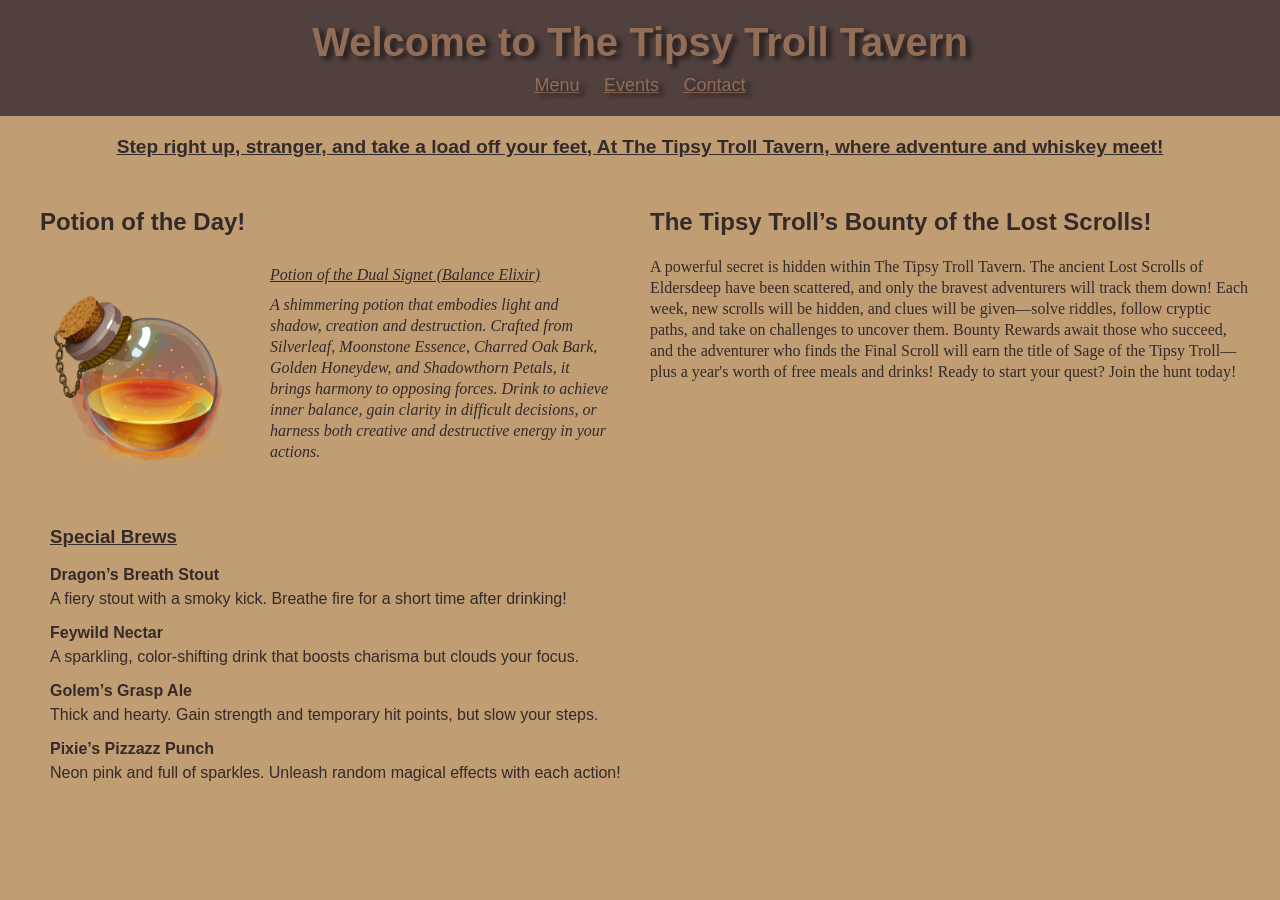
<file: index.html>
<!DOCTYPE html>
<html lang="en">
  <head>
    <meta charset="UTF-8" />
    <meta name="viewport" content="width=device-width, initial-scale=1.0" />
    <title>The Tipsy Troll Tavern</title>
    <link rel="stylesheet" href="style.css" />
  </head>
  <body>
    <header>
      <h1>Welcome to The Tipsy Troll Tavern</h1>
      <nav>
        <a href="#menu">Menu</a> <a href="#events">Events</a>
        <a href="#contact">Contact</a>
      </nav>
    </header>
    <main>
      <p>
        Step right up, stranger, and take a load off your feet, At The Tipsy
        Troll Tavern, where adventure and whiskey meet!
      </p>
      <!-- New wrapper for potion and announcement -->
      <section class="potion-announcement-wrapper">
        <div class="potion">
          <!-- Main Title -->
          <h2 class="potion-title">Potion of the Day!</h2>
          <!-- Potion Image and Description (side by side) -->
          <div class="potion-header">
            <img class="potion" src="img/potion.png" alt="Potion" />
            <div class="potion-description">
              <!-- Potion Type Decription-->
              <p class="potion-type">
                Potion of the Dual Signet (Balance Elixir)
              </p>
              <p class="potion-type-description">
                A shimmering potion that embodies light and shadow, creation and
                destruction. Crafted from Silverleaf, Moonstone Essence, Charred
                Oak Bark, Golden Honeydew, and Shadowthorn Petals, it brings
                harmony to opposing forces. Drink to achieve inner balance, gain
                clarity in difficult decisions, or harness both creative and
                destructive energy in your actions.
              </p>
            </div>
          </div>
        </div>
        <!-- Special announcement to the right of potion -->
        <div class="special-announcement">
          <h2 class="announcement-title">
            The Tipsy Troll’s Bounty of the Lost Scrolls!
          </h2>
          <p class="announcement">
            A powerful secret is hidden within The Tipsy Troll Tavern. The
            ancient Lost Scrolls of Eldersdeep have been scattered, and only the
            bravest adventurers will track them down! Each week, new scrolls
            will be hidden, and clues will be given—solve riddles, follow
            cryptic paths, and take on challenges to uncover them. Bounty
            Rewards await those who succeed, and the adventurer who finds the
            Final Scroll will earn the title of Sage of the Tipsy Troll—plus a
            year's worth of free meals and drinks! Ready to start your quest?
            Join the hunt today!
            <!-- Join the hunt today is a link continuing to a new page with information about the event -->
          </p>
        </div>
      </section>
      <section class="brews-showcase">
        <h3 class="brew-title">Special Brews</h3>
        <div class="brew-container">
          <div class="brew-item">
            <h4 class="brew-name">Dragon’s Breath Stout</h4>
            <p>
              A fiery stout with a smoky kick. Breathe fire for a short time
              after drinking!
            </p>
          </div>
          <div class="brew-item">
            <h4 class="brew-name">Feywild Nectar</h4>
            <p>
              A sparkling, color-shifting drink that boosts charisma but clouds
              your focus.
            </p>
          </div>
          <div class="brew-item">
            <h4 class="brew-name">Golem’s Grasp Ale</h4>
            <p>
              Thick and hearty. Gain strength and temporary hit points, but slow
              your steps.
            </p>
          </div>
          <div class="brew-item">
            <h4 class="brew-name">Pixie’s Pizzazz Punch</h4>
            <p>
              Neon pink and full of sparkles. Unleash random magical effects
              with each action!
            </p>
          </div>
          <div class="brew-item">
            <h4 class="brew-name">Moonlit Mead</h4>
            <p>
              A glowing mead that heals and grants darkvision, perfect for night
              adventurers.
            </p>
          </div>
          <div class="brew-item">
            <h4 class="brew-name">Druid’s Draught</h4>
            <p>
              Fresh and herbal. Gain the ability to command nature and entangle
              your foes.
            </p>
          </div>
          <div class="brew-item">
            <h4 class="brew-name">Blackout Brew</h4>
            <p>
              A dark, intoxicating brew. Gain courage... but risk falling
              unconscious!
            </p>
          </div>
          <div class="brew-item">
            <h4 class="brew-name">Elixir of Eternal Laughter</h4>
            <p>
              A golden, bubbly drink that forces laughter and a few quirky
              advantages.
            </p>
          </div>
          <div class="brew-item">
            <h4 class="brew-name">Vampire’s Veil</h4>
            <p>
              A dark red cocktail that grants stealth but makes you vanish in
              reflections.
            </p>
          </div>
        </div>
      </section>
    </main>
    <footer>
      <p></p>
    </footer>
  </body>
</html>
</file>
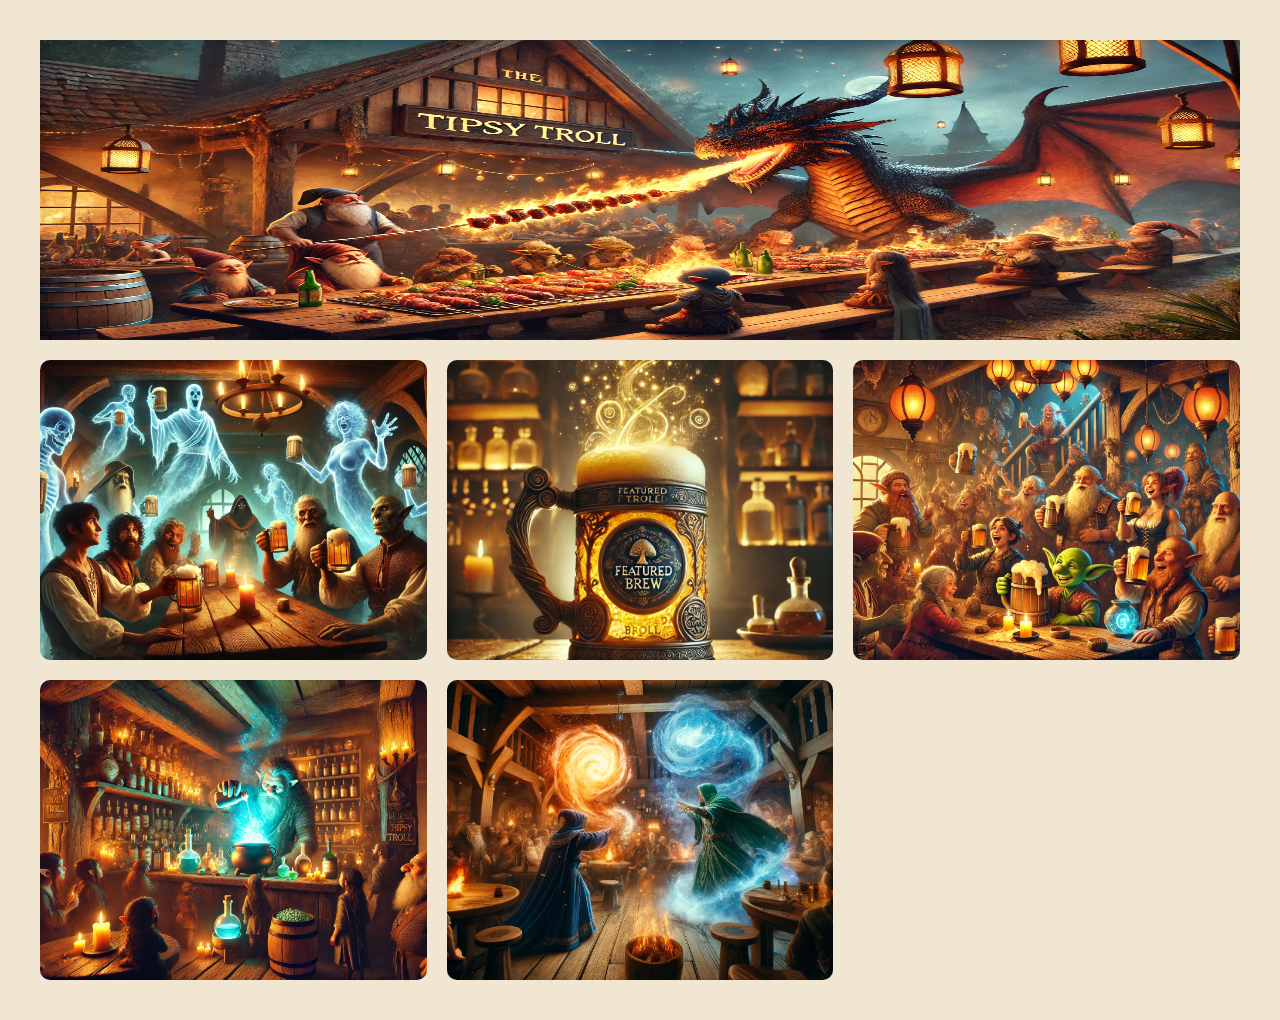
<file: gallery.html>
<!DOCTYPE html>
<html lang="en">
  <head>
    <meta charset="UTF-8" />
    <meta name="viewport" content="width=device-width, initial-scale=1.0" />
    <title>Gallery</title>
    <link rel="stylesheet" href="links.css" />
  </head>
  <body>
    <section class="photo-gallery">
      <img
        src="images/dragon-bbq.webp"
        alt="Dragon BBQ"
        class="featured-photo"
      />
      <img src="images/ghost-drink.png" alt="Ghost drink" class="photo-item" />

      <img
        src="images/featured-brew.webp"
        alt="Featured Brew"
        class="photo-item"
      />
      <img src="images/happy-hour.webp" alt="Happy Hour" class="photo-item" />
      <img
        src="images/potion-mixing.webp"
        alt="Potion Mixing"
        class="photo-item"
      />
      <img src="images/wizard-duel.webp" alt="Wizard Duel" class="photo-item" />
    </section>
  </body>
</html>
</file>
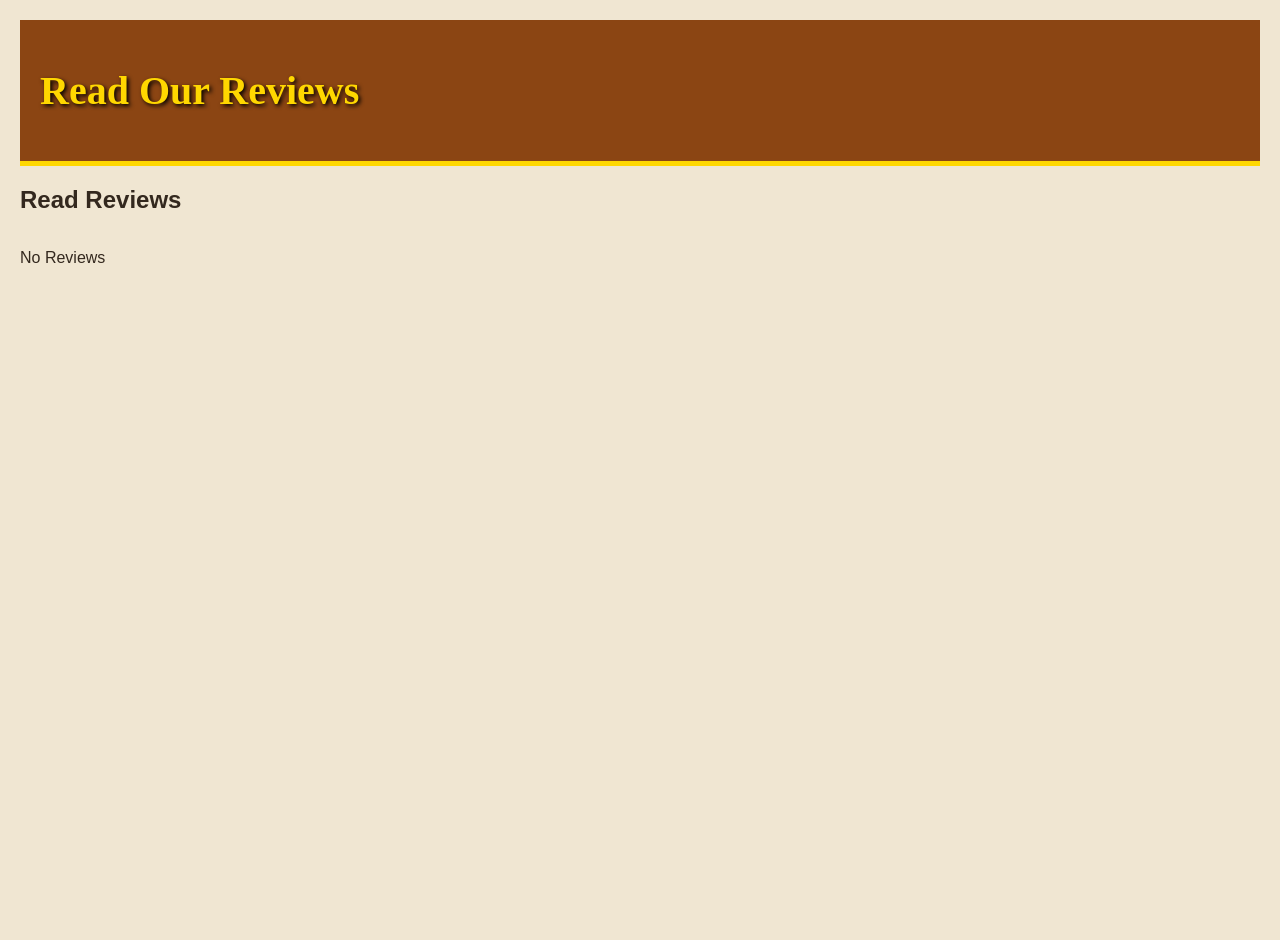
<file: reviews.html>
<!DOCTYPE html>
<html lang="en">
  <head>
    <meta charset="UTF-8" />
    <meta name="viewport" content="width=device-width, initial-scale=1.0" />
    <title>Reviews</title>
    <link rel="stylesheet" href="links.css" />
  </head>
  <header>
    <h1>Read Our Reviews</h1>
  </header>
  <body>
    <h2>Read Reviews</h2>
    <p>No Reviews</p>
  </body>
</html>
</file>
<file: style.css>
*{
  margin: 0;
  padding: 0;
  box-sizing: border-box;
}
body {
    font-family: arial, sans-serif;
    background-color: #c09d73;
    color: #342a29;
  }

  header {
    background-color: #50403e;
    color: #936e57;
    padding: 20px;
    text-align: center;
    text-shadow: 5px 3px 5px rgba(0, 0, 0, 0.551);
    justify-content: center;
    align-items: center;
    align-content: center;
  }

  h1 {
    font-size: 2.5em;
    padding-bottom: 10px;
  }

  nav a {
    color: #936e57;
    text-decoration: underline;
    margin: 0 10px;
    font-size: large;
    font-weight: 300;
  }

  main {
    padding: 20px;
  }

  button {
    background-color: #7d7662;
    color: #936e57;
    padding: 10px 20px;
    border: none;
    cursor: pointer;
  }

  input[type="text"] {
    padding: 10px;
    width: 200px;
  }

  main > p:first-of-type { /* Selects only the P tag directly after Main */
    text-decoration: underline;
    display: flex;
    align-items: center;
    justify-content: center;
    align-content: center;
    font-size: larger;
    font-weight: 600;
    margin-bottom: 50px;
  }

  .potion-announcement-wrapper {
    display: flex;
    width: 100%;
    flex-direction: row; /* Place the potion section and announcement on the same line */
    gap: 70px; /* Space between potion and announcement */
    justify-content: space-evenly;
  }

  .potion {
    display: flex;
    flex-direction: column; /* Stack the potion title and image/description vertically */
    gap: 20px; /* Space between title and image/description */
  }

  .potion-title{
  margin: 0 auto; /* Center title horizontally */
}

.potion-header {
  display: flex; /* Side-by-side layout for image and description */
  gap: 20px; /* Space between image and decription */
  align-items: flex-start; /* Align items to the top */
}

.potion img {
  width: 200px;
  height: auto;
  margin: 10px;
}

.potion-description {
  display: flex;
  flex-direction: column; /* Stack potion type and description vertically */
  justify-content: center;
  max-width: 300px; /* Makes the text take up a certain area of the page */
}

.potion-type {
  font-family: Georgia, 'Times New Roman', Times, serif;
  font-size: medium;
  font-weight: 300;
  font-style: italic;
  margin-bottom: 10px;
  text-align: start;
  text-decoration: underline;
}

.potion-type-description {
  font-family: Georgia, 'Times New Roman', Times, serif;
  font-size: medium;
  font-weight: 300;
  font-style: italic;
  text-decoration: none;
  min-width: 350px;
  padding-right: 10px;
  line-height: 21px;
}

  .potion h2 {
    margin-bottom: 10px;
    margin-right: 10px;
    margin-left: 10px;
    padding-right: 3px;
    border-right: 2px;
    border-bottom: 2px;
  }

  .special-announcement {
    display: flex;
    flex-direction: column; /* Stack the announcement content vertically */
    gap: 20px;
    align-content: center;
    width: fit-content; /* Allow it to grow */
  }

  .announcement {
    font-family: Georgia, 'Times New Roman', Times, serif;
    font-size: medium;
    font-weight: 300;
    font-style: normal;
    text-decoration: none;
    width: 600px;
    line-height: 21px;
  }

  .brews-showcase {
    padding: 10px;
    margin: 20px;
    max-width: 600px;
  }

  .brew-title {
    padding-top: 10px;
    padding-bottom: 5px;
    text-decoration: underline;
  }

  .brew-container {
    width: 600px;
    height: 300px;
    max-height: 240px;
    overflow-y: scroll;
    line-height: 24px;
  }

  .brew-name{
    padding-top: 10px;
  }
</file>
<file: links.css>
body {
    font-family: arial, sans-serif;
    background-color: #f0e6d2;
    color: #33281e;
    margin: 0;
    padding: 20px;
    display: flex;
    flex-direction: column;
    min-height: 100vh;
  }

  header {
    background-color: #8b4513;
    color: #ffd700;
    padding: 20px;
    text-align: center;
    font-family: "Copperplate", fantasy;
    border-bottom: 5px solid #ffd700;
    display: flex;
    justify-content: space-between;
    align-items: center;
  }

  h1 {
    font-size: 2.5em;
    text-shadow: 2px 2px 4px #000000;
  }
  
 main {
    padding: 20px;
    background-color: rgba(255, 255, 255, 0.7);
    border-radius: 5px;
    margin-top: 20px;
    flex: 1;
    display: flex;
    flex-wrap: wrap;
    gap: 20px;
    color: #8b4513;
    font-size: 1.8em;
    border-bottom: 2px solid #8b4513;
  }

  section.photo-gallery {
    display: grid;
    grid-template-columns: repeat(3, minmax(50px, 1fr));
    gap: 20px;
    padding: 20px;
  }

  .photo-item {
    width: 100%;
    height: 300px;
    object-fit: cover;
    border-radius: 10px;
  }

  .featured-photo {
    grid-column: 1 / 4;
    grid-row: 1;
    height: 300px;
    column-span: 4;
    width: 100%;
  }
</file>
